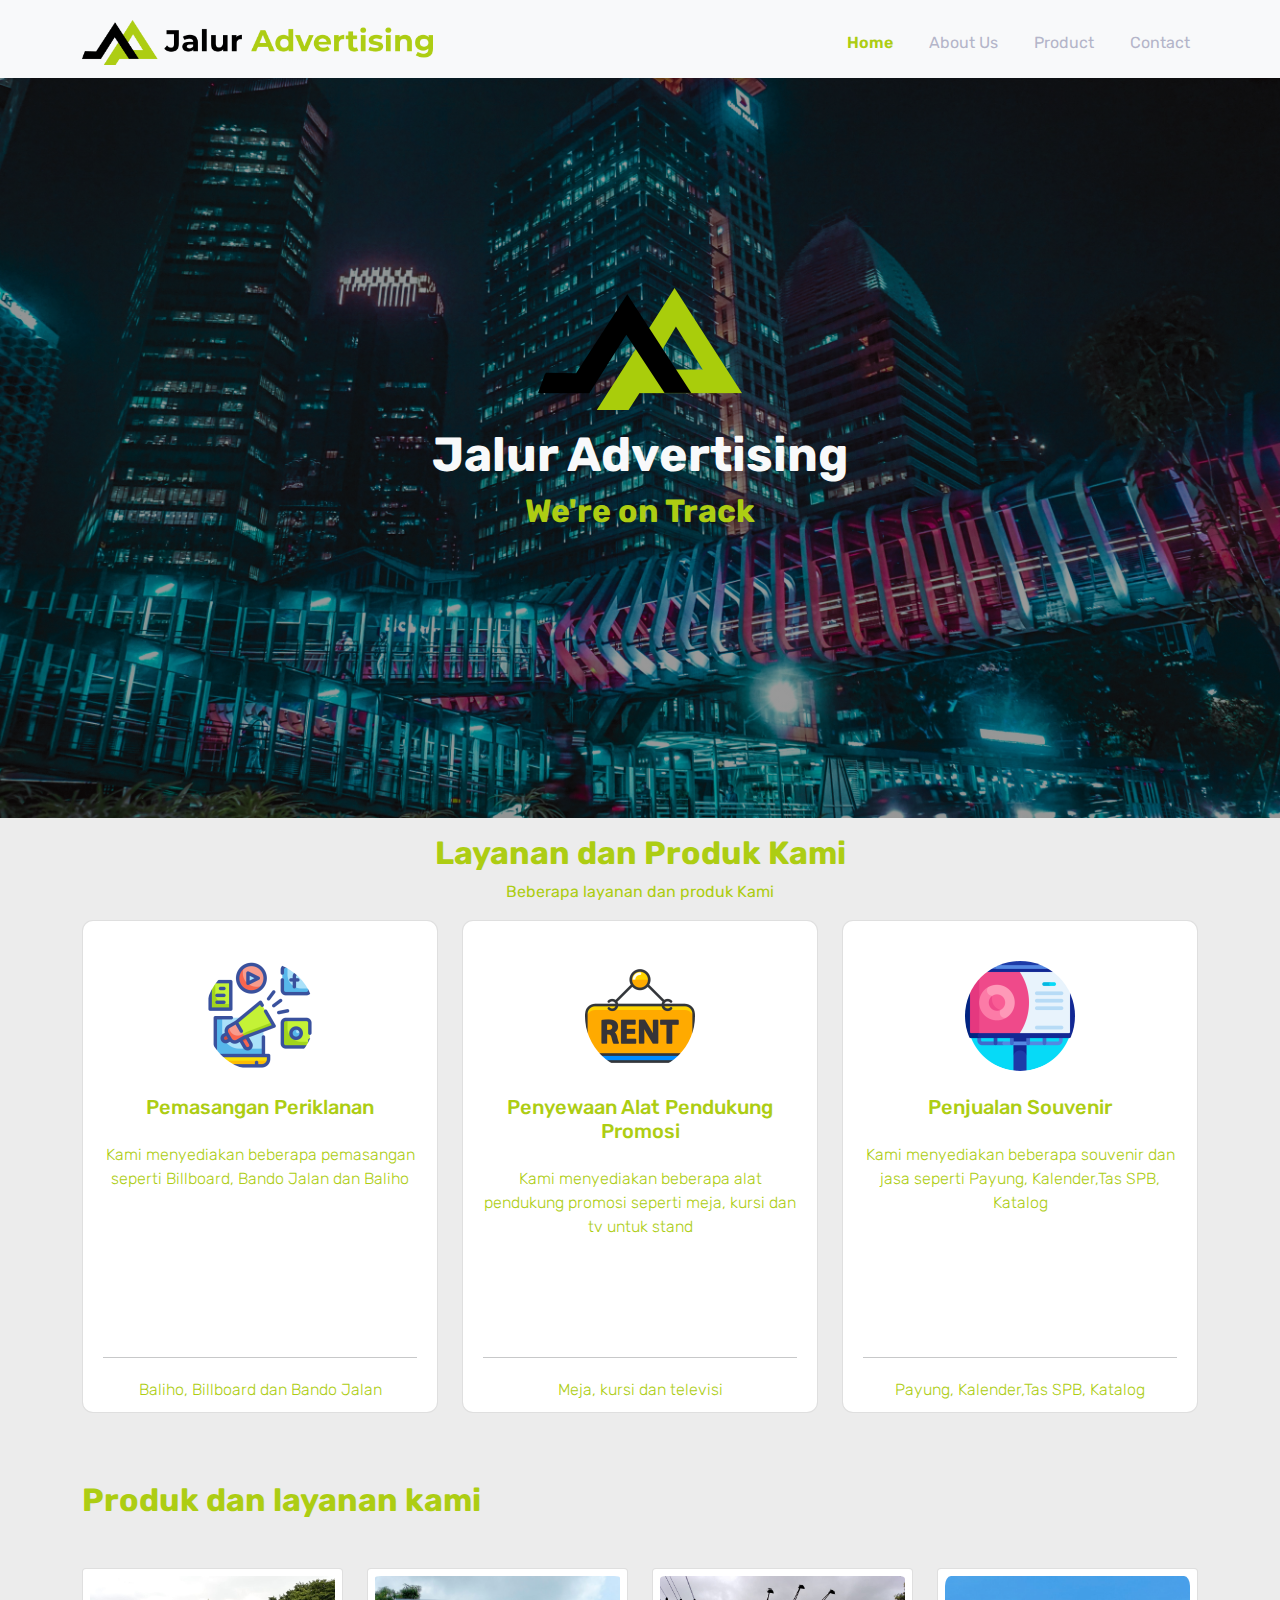
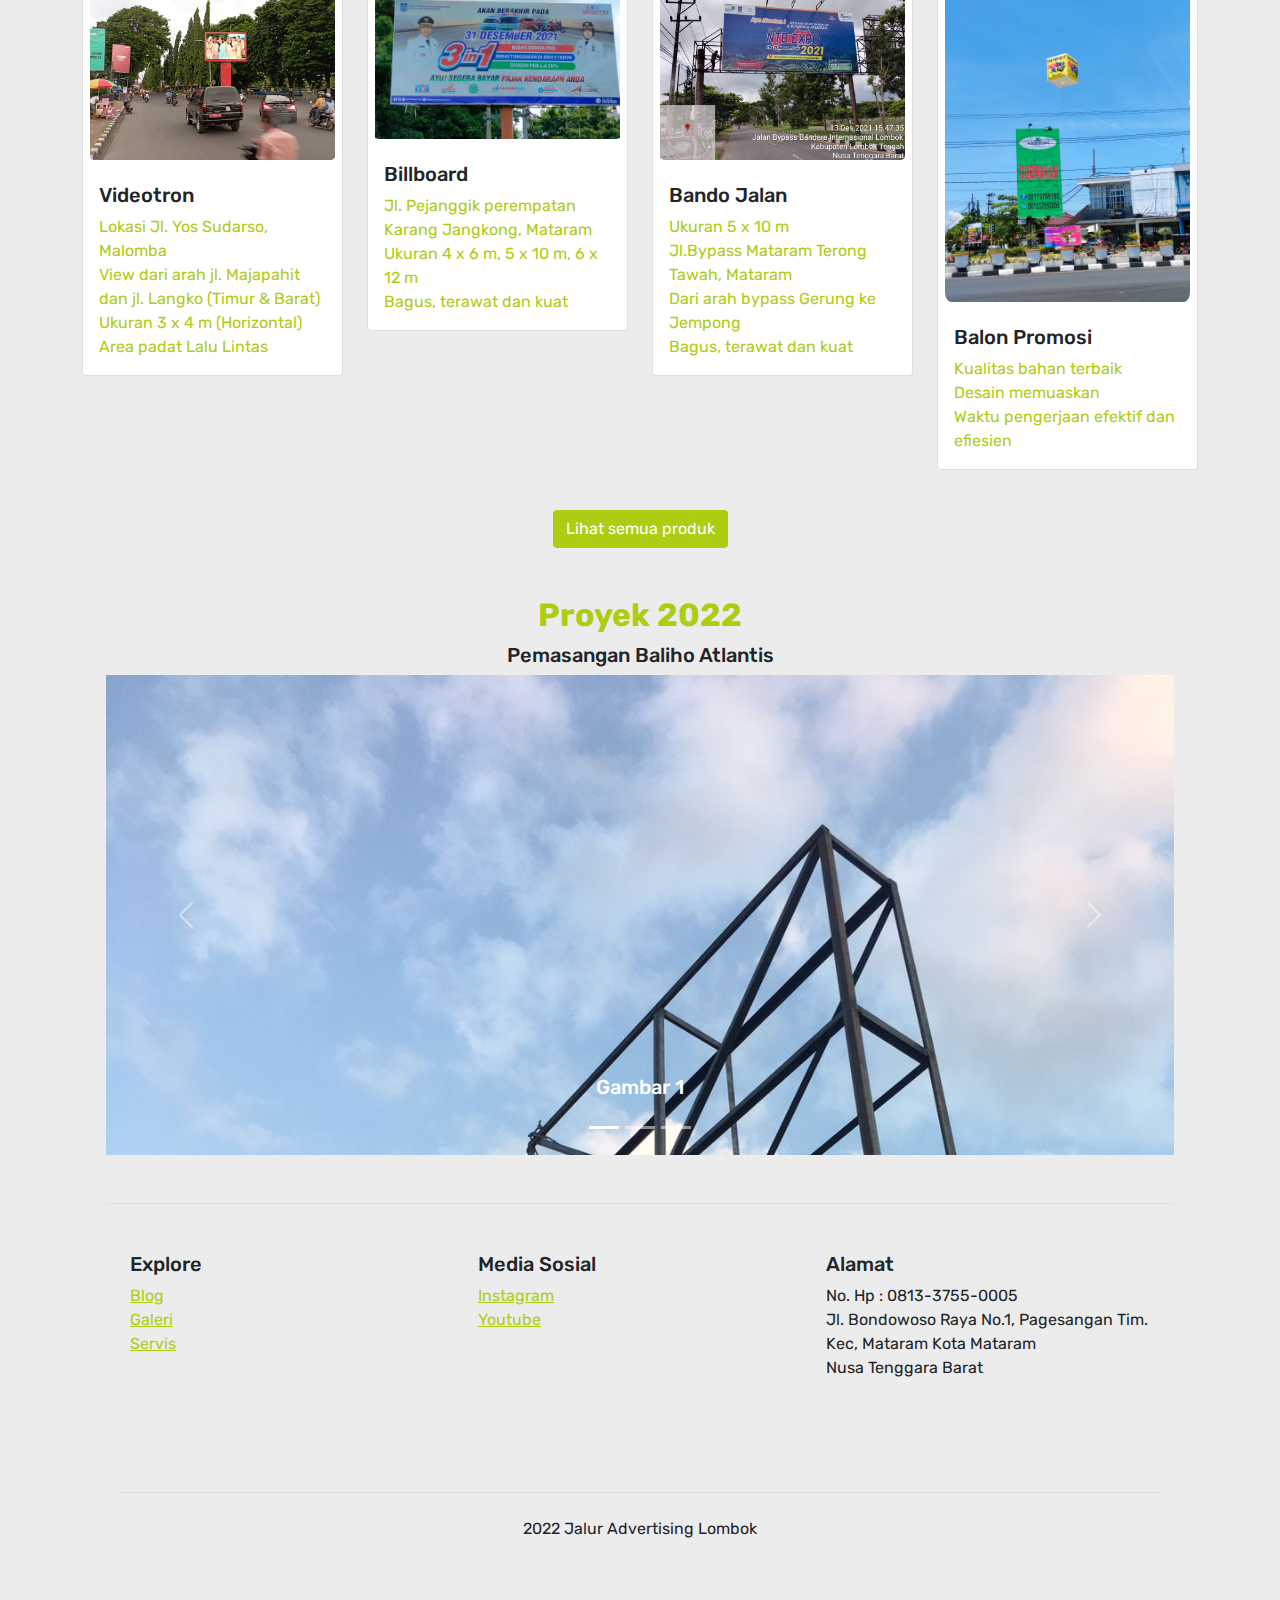
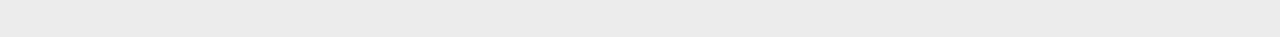
<file: index.html>
<!DOCTYPE html>
<html lang="en">
  <head>
    <meta charset="UTF-8" />
    <meta http-equiv="X-UA-Compatible" content="IE=edge" />
    <meta name="viewport" content="width=device-width, initial-scale=1.0" />
    <title>Jalur Advertising</title>
    <link rel="stylesheet" href="/bootstrap/css/bootstrap.min.css" />
    <link rel="preconnect" href="https://fonts.googleapis.com" />
    <link rel="preconnect" href="https://fonts.gstatic.com" crossorigin />
    <link href="https://fonts.googleapis.com/css2?family=Rubik:wght@300;400;500;600;700&display=swap" rel="stylesheet" />
    <link rel="stylesheet" href="main.css" />
  </head>
  <body>
    <!-- Navbar -->
    <nav class="navbar navbar-expand-lg navbar-light bg-light navbar-ja">
      <div class="container">
        <a class="navbar-brand" href="#">
          <img src="/images/logo-2.png" height="45" alt="" />
        </a>
        <button class="navbar-toggler" type="button" data-bs-toggle="collapse" data-bs-target="#navbarSupportedContent" aria-controls="navbarSupportedContent" aria-expanded="false" aria-label="Toggle navigation">
          <span class="navbar-toggler-icon"></span>
        </button>
        <div class="collapse navbar-collapse" id="navbarSupportedContent">
          <ul class="navbar-nav ms-auto mb-2 mb-lg-0">
            <li class="nav-item">
              <a class="nav-link active" aria-current="page" href="/index.html">Home</a>
            </li>
            <li class="nav-item">
              <a class="nav-link " href="/AboutUs.html">About Us</a>
            </li>
            <li class="nav-item">
              <a class="nav-link" href="/Product.html">Product</a>
            </li>
            <li class="nav-item">
              <a class="nav-link" href="/Contact.html">Contact</a>
            </li>
          </ul>
        </div>
      </div>
    </nav>
    <!-- Akhir Navbar -->

    <!-- Awal Banner -->
    <div class="container-fluid banner d-flex align-items-center banner">
      <div class="container">
        <img src="/images/logoo.png" class="center mb-3" />
        <h1 class="text-light text-center display-5">Jalur Advertising</h1>
        <h2 class="text-light text-center display-7">We're on Track</h2>
      </div>
    </div>
    <!-- Akhir Banner -->

    <!-- Text Produk & Layanan Kami -->
    <section class="section-produk layanan-kami">
      <div class="container">
        <div class="row">
          <div class="col text-center mt-3">
            <h2>Layanan dan Produk Kami</h2>
            <p>Beberapa layanan dan produk Kami</p>
          </div>
        </div>
      </div>
    </section>
    <!-- Akhir Produk & Layanan Kami -->

    <!-- Content Layanan dan Produk -->
    <div class="section section-produk-content">
      <div class="container">
        <div class="section-popular-produk row justify-content-center">
          <div class="col-sm-6 col-md-6 col-lg-4">
            <div class="card card-produk text-center">
              <div class="produk-content">
                <img src="/images/media.png" alt="" class="mb-4 rounded-circle" />
                <h3 class="mb-4">Pemasangan Periklanan</h3>
                <p class="produk">Kami menyediakan beberapa pemasangan seperti Billboard, Bando Jalan dan Baliho</p>
              </div>
              <hr />
              <div class="produk mt-1">Baliho, Billboard dan Bando Jalan</div>
            </div>
          </div>
          <div class="col-sm-6 col-md-6 col-lg-4">
            <div class="card card-produk text-center">
              <div class="produk-content">
                <img src="/images/rent.png" alt="" class="mb-4 rounded-circle" />
                <h3 class="mb-4">Penyewaan Alat Pendukung Promosi</h3>
                <p class="produk">Kami menyediakan beberapa alat pendukung promosi seperti meja, kursi dan tv untuk stand</p>
              </div>
              <hr />
              <div class="produk mt-1">Meja, kursi dan televisi</div>
            </div>
          </div>
          <div class="col-sm-6 col-md-6 col-lg-4">
            <div class="card card-produk text-center">
              <div class="produk-content">
                <img src="/images/baliho.png" alt="" class="mb-4 rounded-circle" />
                <h3 class="mb-4">Penjualan Souvenir</h3>
                <p class="produk">Kami menyediakan beberapa souvenir dan jasa seperti Payung, Kalender,Tas SPB, Katalog </p>
              </div>
              <hr />
              <div class="produk mt-1">Payung, Kalender,Tas SPB, Katalog</div>
            </div>
          </div>
        </div>
      </div>
    </div>
    <!-- Akhir Layanan dan Produk -->
    </div>
  </div>
  </section>
    <!-- Produk -->
    <div class="container-fluid py-5 layanan-kami">
      <div class="container">
        <h2>Produk dan layanan kami</h2>
        <div class="row mt-5 justify-content-center">
          <div class="col-sm-6 col-lg-3 hovered-card mb-3">
            <div class="card">
              <img src="/images/videotron.jpeg" class="card-img-top " alt="..." />
              <div class="card-body">
                <h5 class="card-title">Videotron</h5>
                <p class="card-text">
                  Lokasi Jl. Yos Sudarso, Malomba <br />View dari arah jl. Majapahit dan jl. Langko (Timur & Barat) <br />
                  Ukuran 3 x 4 m (Horizontal) <br />
                  Area padat Lalu Lintas
                </p>
              </div>
            </div>
          </div>
          <div class="col-sm-6 col-lg-3 hovered-card mb-3">
            <div class="card">
              <img src="/images/billboard2.png" class="card-img-top" alt="..." />
              <div class="card-body">
                <h5 class="card-title">Billboard</h5>
                <p class="card-text">
                  Jl. Pejanggik perempatan Karang Jangkong, Mataram<br />
                  Ukuran 4 x 6 m, 5 x 10 m, 6 x 12 m<br />Bagus, terawat dan kuat
                </p>
              </div>
            </div>
          </div>
          <div class="col-sm-6 col-lg-3 hovered-card mb-3">
            <div class="card">
              <img src="/images/DP-1.jpeg" class="card-img-top" alt="..." />
              <div class="card-body">
                <h5 class="card-title">Bando Jalan</h5>
                <p class="card-text">
                  Ukuran 5 x 10 m<br />
                  Jl.Bypass Mataram Terong Tawah, Mataram <br />Dari arah bypass Gerung ke Jempong <br />Bagus, terawat dan kuat
                </p>
              </div>
            </div>
          </div>
          <div class="col-sm-6 col-lg-3 hovered-card mb-3">
            <div class="card">
              <img src="/images/balon-udara.jpeg" class="card-img-top" alt="..." />
              <div class="card-body">
                <h5 class="card-title">Balon Promosi</h5>
                <p class="card-text">
                  Kualitas bahan terbaik<br />
                  Desain memuaskan<br />Waktu pengerjaan efektif dan efiesien<br />
                </p>
              </div>
            </div>
          </div>
          <div class="mt-4 d-flex justify-content-center">
            <a href="/Product.html" class="btn btn-kirim w-30">Lihat semua produk</a></button>
          </div>

          <div class="container-fluid py-5  layanan-kami">
            <div class="container">
              <h2 class="text-center">Proyek 2022</h2>
              <h5 class="text-center">Pemasangan Baliho Atlantis</h5>
              
              <div id="carouselExampleCaptions" class="carousel slide" data-bs-ride="carousel">
                <div class="carousel-indicators">
                  <button type="button" data-bs-target="#carouselExampleCaptions" data-bs-slide-to="0" class="active" aria-current="true" aria-label="Slide 1"></button>
                  <button type="button" data-bs-target="#carouselExampleCaptions" data-bs-slide-to="1" aria-label="Slide 2"></button>
                  <button type="button" data-bs-target="#carouselExampleCaptions" data-bs-slide-to="2" aria-label="Slide 3"></button>
                </div>
                <div class="carousel-inner">
                  <div class="carousel-item active">
                    <img src="/images/foto-foto/Nomor-4.jpeg" class="d-block w-100" alt="...">
                    <div class="carousel-caption d-none d-md-block">
                      <h5>Gambar 1</h5>
                      <p></p>
                    </div>
                  </div>
                  <div class="carousel-item">
                    <img src="/images/foto-foto/Nomor-1.jpeg" class="d-block w-100" alt="...">
                    <div class="carousel-caption d-none d-md-block">
                      <h5>Gambar 2</h5>
                      <p></p>
                    </div>
                  </div>
                  <div class="carousel-item">
                    <img src="/images/foto-foto/Nomor-2.jpeg" class="d-block w-100" alt="...">
                    <div class="carousel-caption d-none d-md-block">
                      <h5>Gambar 3</h5>
                      <p></p>
                    </div>
                  </div>
                </div>
                <button class="carousel-control-prev" type="button" data-bs-target="#carouselExampleCaptions" data-bs-slide="prev">
                  <span class="carousel-control-prev-icon" aria-hidden="true"></span>
                  <span class="visually-hidden">Previous</span>
                </button>
                <button class="carousel-control-next" type="button" data-bs-target="#carouselExampleCaptions" data-bs-slide="next">
                  <span class="carousel-control-next-icon" aria-hidden="true"></span>
                  <span class="visually-hidden">Next</span>
                </button>
              </div>
    <!-- Footer -->
    <footer class="section-footer mt-5 mb-4 border-top">
      <div class="container pt-5 pb-5">
        <div class="row justify-content-center">
          <div class="col-12">
            <div class="row">
              <div class="col-12 col-lg-4">
                <h5>Explore</h5>
                <ul class="list-unstyled">
                  <li><a href="">Blog</a></li>
                  <li><a href="galeri.html">Galeri</a></li>
                  <li><a href=""> </a></li>
                  <li><a href="">Servis</a></li>
                </ul>
              </div>
              <div class="col-12 col-lg-4">
                <h5>Media Sosial</h5>
                <ul class="list-unstyled">
                  <li><a href="https://www.instagram.com/jalur.advertising/">Instagram</a></li>
                  <li><a href="https://www.youtube.com/channel/UCX7YffZNk5hvTEz-shY_5aw">Youtube</a></li>
                  
                </ul>
              </div>
              <div class="col-12 col-lg-4">
                <h5>Alamat</h5>
                <ul class="list-unstyled">
                  <li><a href=""></a></li>
                  <li><a href=""></a>No. Hp : 0813-3755-0005</li>
                  <li><a href=""></a>Jl. Bondowoso Raya No.1, Pagesangan Tim. </li>
                  <li><a href=""> </a>Kec, Mataram Kota Mataram</li>
                  <li><a href=""></a>Nusa Tenggara Barat</li>
                </ul>
            </div>
          </div>
        </div>
      </div>
    </footer>
    <!-- Akhir Footer -->

    <div class="container-fluid pt-4">
    <div class="row border-top justify-content-center align-items-center pt-4">
      <div class="col-auto text-gray-500 font-weight-light">
        <span>2022 Jalur Advertising Lombok</span> 
      </div>
    </div>
  </div>
</div>
</body>

  <script src="/bootstrap/js/bootstrap.min.js"></script>
  <script src="/retina/retina.min.js"></script>

  <script>

  </script>
</html>
</file>
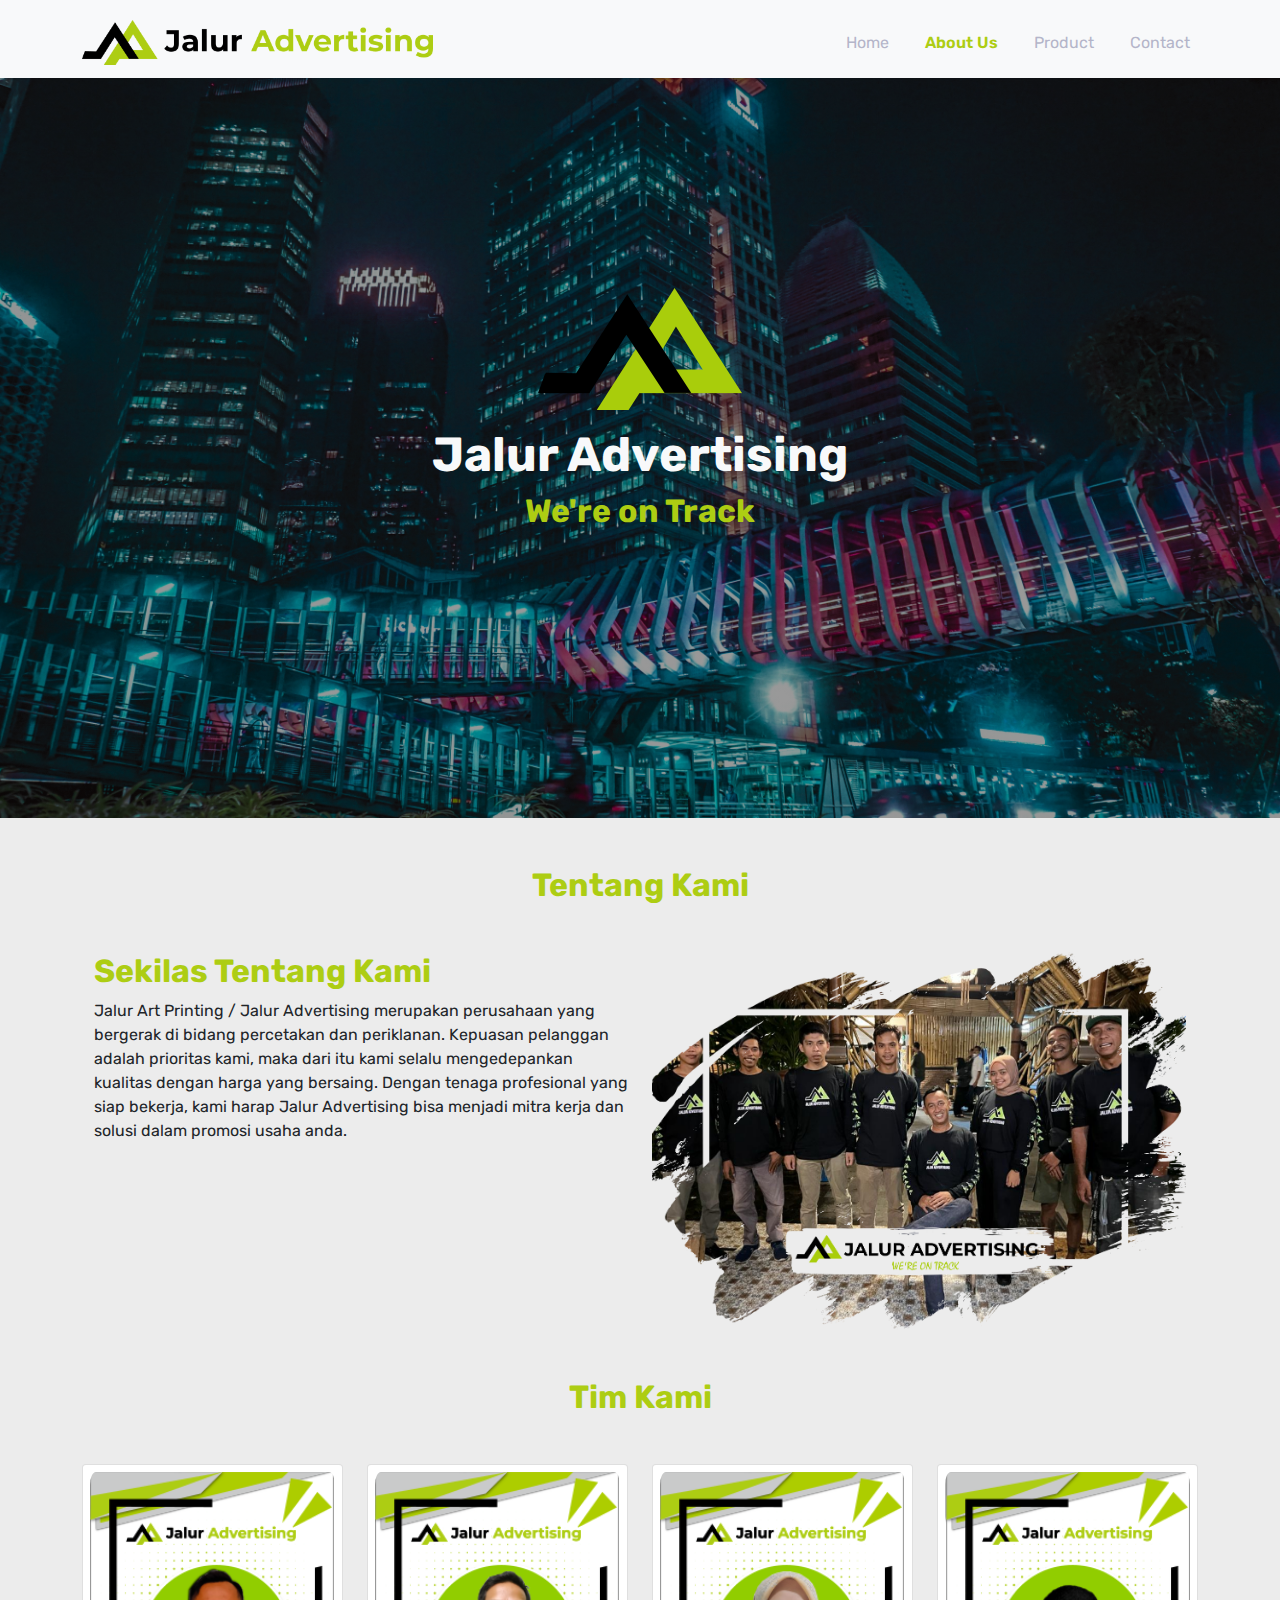
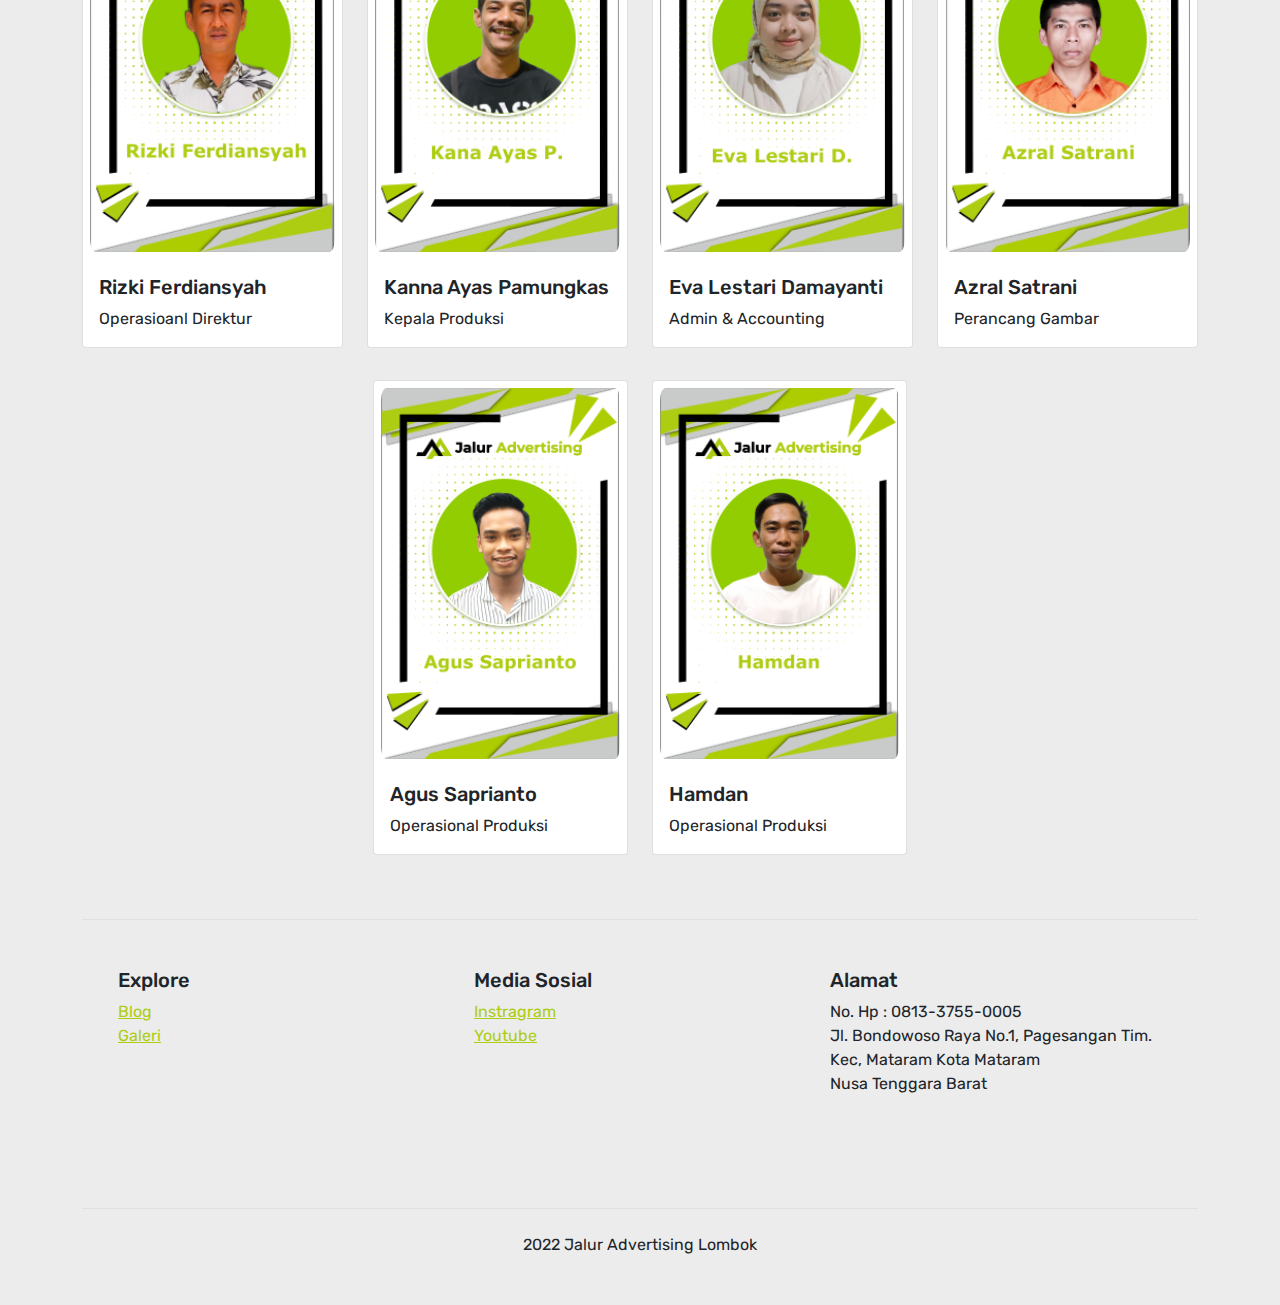
<file: AboutUs.html>
<!DOCTYPE html>
<html lang="en">
  <head>
    <meta charset="UTF-8" />
    <meta http-equiv="X-UA-Compatible" content="IE=edge" />
    <meta name="viewport" content="width=device-width, initial-scale=1.0" />
    <title>Jalur Advertising</title>
    <link rel="stylesheet" href="/bootstrap/css/bootstrap.min.css" />
    <link rel="preconnect" href="https://fonts.googleapis.com" />
    <link rel="preconnect" href="https://fonts.gstatic.com" crossorigin />
    <link href="https://fonts.googleapis.com/css2?family=Rubik:wght@300;400;500;600;700&display=swap" rel="stylesheet" />
    <link rel="stylesheet" href="main.css" />
  </head>
  <body>
    <!-- Navbar -->
    <nav class="navbar navbar-expand-lg navbar-light bg-light navbar-ja">
      <div class="container">
        <a class="navbar-brand" href="#">
          <img src="/images/logo-2.png" height="45" alt="" />
        </a>
        <button class="navbar-toggler" type="button" data-bs-toggle="collapse" data-bs-target="#navbarSupportedContent" aria-controls="navbarSupportedContent" aria-expanded="false" aria-label="Toggle navigation">
          <span class="navbar-toggler-icon"></span>
        </button>
        <div class="collapse navbar-collapse" id="navbarSupportedContent">
          <ul class="navbar-nav ms-auto mb-2 mb-lg-0">
            <li class="nav-item">
              <a class="nav-link" aria-current="page" href="index.html">Home</a>
            </li>
            <li class="nav-item">
              <a class="nav-link active" href="/AboutUs.html">About Us</a>
            </li>
            <li class="nav-item">
              <a class="nav-link" href="/Product.html">Product</a>
            </li>
            <li class="nav-item">
              <a class="nav-link" href="/Contact.html">Contact</a>
            </li>
          </ul>
        </div>
      </div>
    </nav>
    <!-- Akhir Navbar -->

    <!-- Awal Banner -->
    <div class="container-fluid banner d-flex align-items-center banner">
      <div class="container">
        <img src="/images/logoo.png" class="center mb-3" />
        <h1 class="text-light text-center display-5">Jalur Advertising</h1>
        <h2 class="text-light text-center display-7">We're on Track</h2>
      </div>
    </div>
    <!-- Akhir Banner -->

    <!-- Text Produk & Layanan Kami -->
    <section id="Hero mt-5">
      <div class="container justify-content-center mt-5">
        <h2 class="text-center">Tentang Kami</h2>
        <div class="row mt-5 justify-content-center">
    <div class="row">
      <div class="col-lg-6 col-sm-12 ">
        <h2>Sekilas Tentang  Kami</h2>
        <p>Jalur Art Printing / Jalur Advertising merupakan perusahaan yang bergerak di bidang percetakan dan periklanan. 
          Kepuasan pelanggan adalah prioritas kami, maka dari itu kami selalu mengedepankan kualitas dengan 
          harga yang bersaing. Dengan tenaga profesional yang siap bekerja, kami harap Jalur Advertising bisa
          menjadi mitra kerja dan solusi dalam promosi usaha anda.</p>
      </div>
      <div class="col-lg-6 col-sm-12 justify-content-center">
        <img src="/images/website.png" width="100%" alt="">
      </div>
    </div>
  </div>
  </section>
  <div class="container-fluid py-5">
      <div class="container">
        <h2 class="text-center">Tim Kami</h2>
        <div class="row mt-5 justify-content-center">
          <div class="col-sm-6 col-lg-3 hovered-card mb-3">
            <div class="card">
              <img src="/images/ID-Pak Riski.png" class="card-img-top" alt="..." />
              <div class="card-body">
                <h5 class="card-title">Rizki Ferdiansyah</h5>
                <p class="card-text">
                  Operasioanl Direktur
                </p>
              </div>
            </div>
          </div>
          <div class="col-sm-6 col-lg-3 hovered-card mb-3">
            <div class="card">
              <img src="/images/ID-Kana.png" class="card-img-top" alt="..." />
              <div class="card-body">
                <h5 class="card-title">Kanna Ayas Pamungkas</h5>
                <p class="card-text">
                  Kepala Produksi
                </p>
              </div>
            </div>
          </div>
          <div class="col-sm-6 col-lg-3 hovered-card mb-3">
            <div class="card">
              <img src="/images/ID-Eva.png" class="card-img-top" alt="..." />
              <div class="card-body">
                <h5 class="card-title">Eva Lestari Damayanti</h5>
                <p class="card-text">
                  Admin & Accounting
                </p>
              </div>
            </div>
          </div>
          <div class="col-sm-6 col-lg-3 hovered-card mb-3">
            <div class="card">
              <img src="/images/ID-Azral.png" class="card-img-top" alt="..." />
              <div class="card-body">
                <h5 class="card-title">Azral Satrani</h5>
                <p class="card-text">
                  Perancang Gambar
                </p>
              </div>
            </div>
          </div>
          <div class="row mt-3 justify-content-center">
          <div class="col-sm-6 col-lg-3 hovered-card mb-3">
            <div class="card">
              <img src="/images/ID-Anto.png" class="card-img-top" alt="..." />
              <div class="card-body">
                <h5 class="card-title">Agus Saprianto</h5>
                <p class="card-text">
                   Operasional Produksi
                </p>
              </div>
            </div>
          </div>
         
          
          <div class="col-sm-6 col-lg-3 hovered-card mb-3">
            <div class="card">
              <img src="/images/ID-Hamdan.png" class="card-img-top" alt="..." />
              <div class="card-body">
                <h5 class="card-title">Hamdan</h5>
                <p class="card-text">
                 Operasional Produksi
                </p>
              </div>
            </div>
          </div>
         
    <!-- Footer -->
    <footer class="section-footer mt-5 mb-4 border-top">
      <div class="container pt-5 pb-5">
        <div class="row justify-content-center">
          <div class="col-12">
            <div class="row">
              <div class="col-12 col-lg-4">
                <h5>Explore</h5>
                <ul class="list-unstyled">
                  <li><a href="">Blog</a></li>
                  <li><a href="galeri.html">Galeri</a></li>
                  
                </ul>
              </div>
              <div class="col-12 col-lg-4">
                <h5>Media Sosial</h5>
                <ul class="list-unstyled">
                  <li><a href="https://www.instagram.com/jalur.advertising/">Instragram</a></li>
                  <li><a href="https://www.youtube.com/channel/UCX7YffZNk5hvTEz-shY_5aw">Youtube</a></li>
                 
                </ul>
              </div>
              <div class="col-12 col-lg-4">
                <h5>Alamat</h5>
                <ul class="list-unstyled">
                  <li><a href=""></a></li>
                  <li><a href=""></a>No. Hp : 0813-3755-0005</li>
                  <li><a href=""></a>Jl. Bondowoso Raya No.1, Pagesangan Tim. </li>
                  <li><a href=""> </a>Kec, Mataram Kota Mataram</li>
                  <li><a href=""></a>Nusa Tenggara Barat</li>
                </ul>
            </div>
          </div>
        </div>
      </div>
    </footer>
    <!-- Akhir Footer -->

    <div class="container-fluid pt-4">
    <div class="row border-top justify-content-center align-items-center pt-4">
      <div class="col-auto text-gray-500 font-weight-light">
        <span>2022 Jalur Advertising Lombok</span> 
      </div>
    </div>
  </div>
</div>
</body>

  <script src="/bootstrap/js/bootstrap.min.js"></script>
  <script src="/retina/retina.min.js"></script>
</html>
</file>
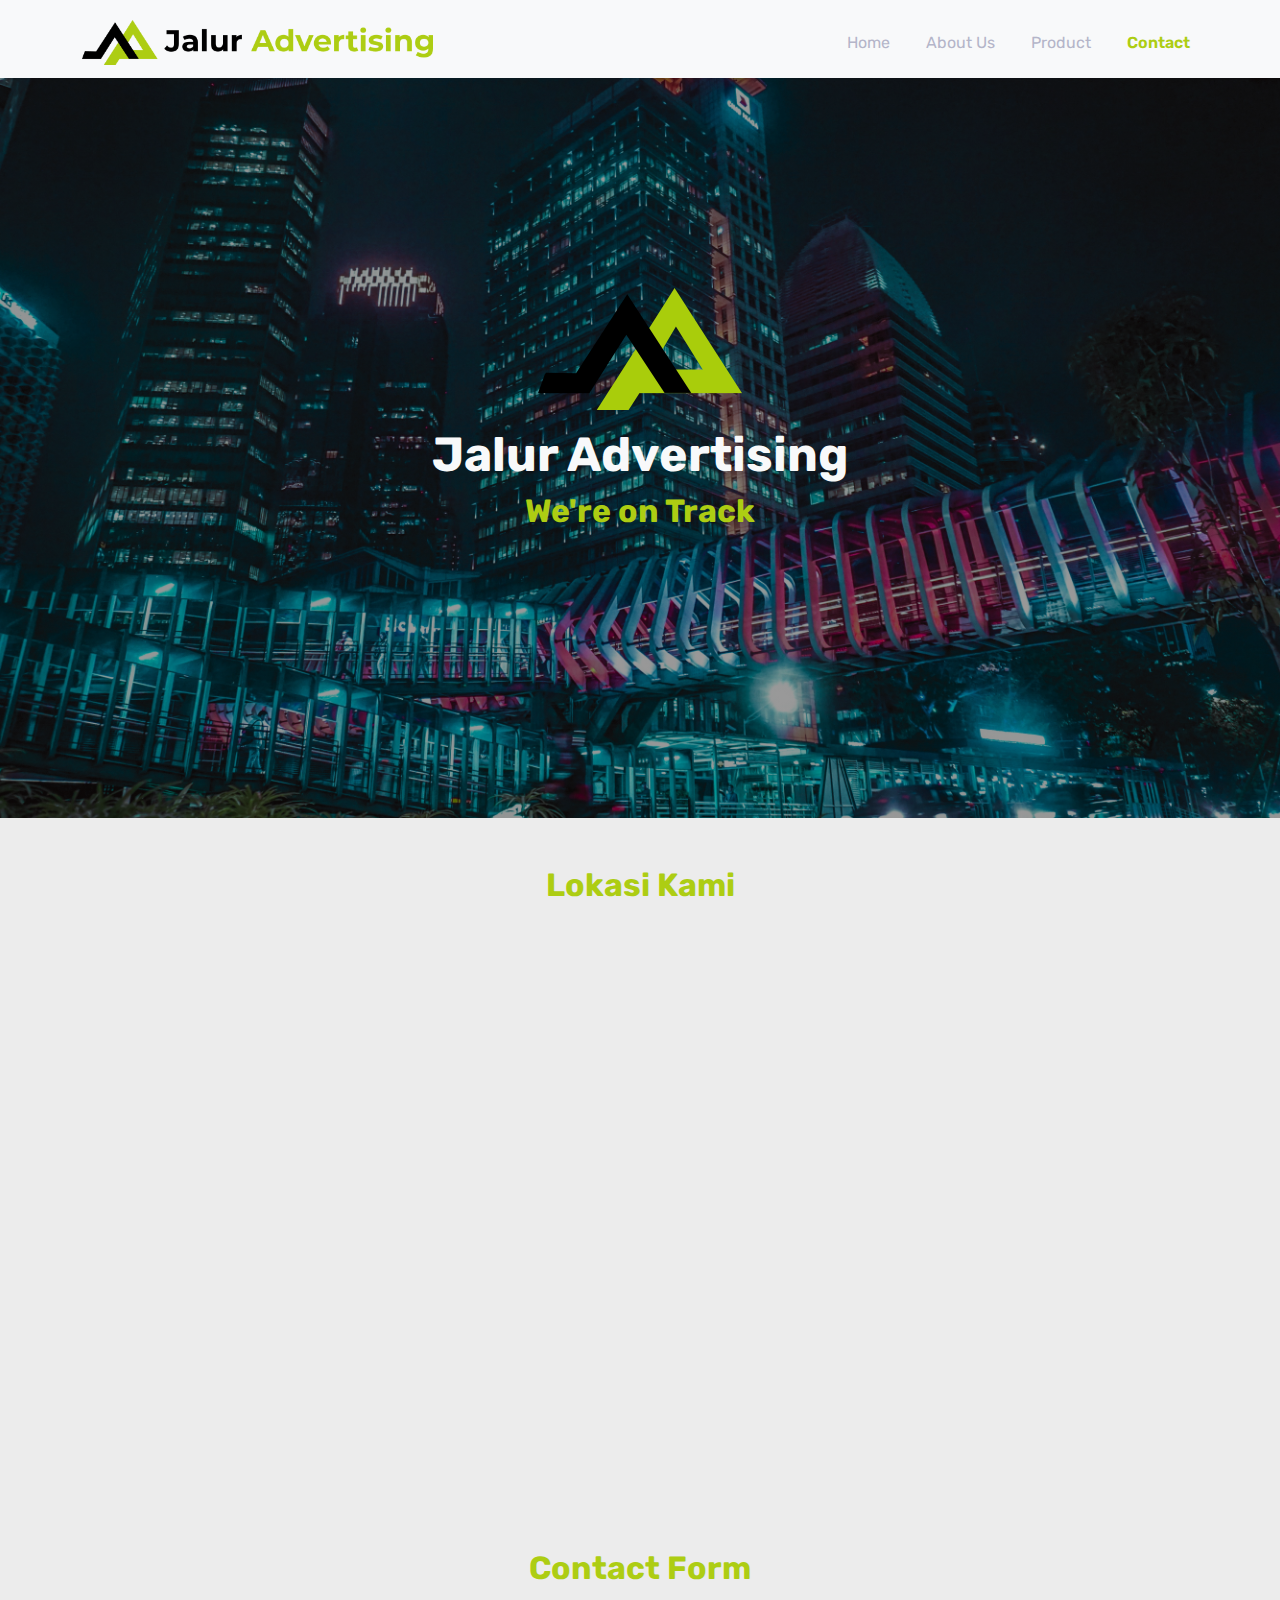
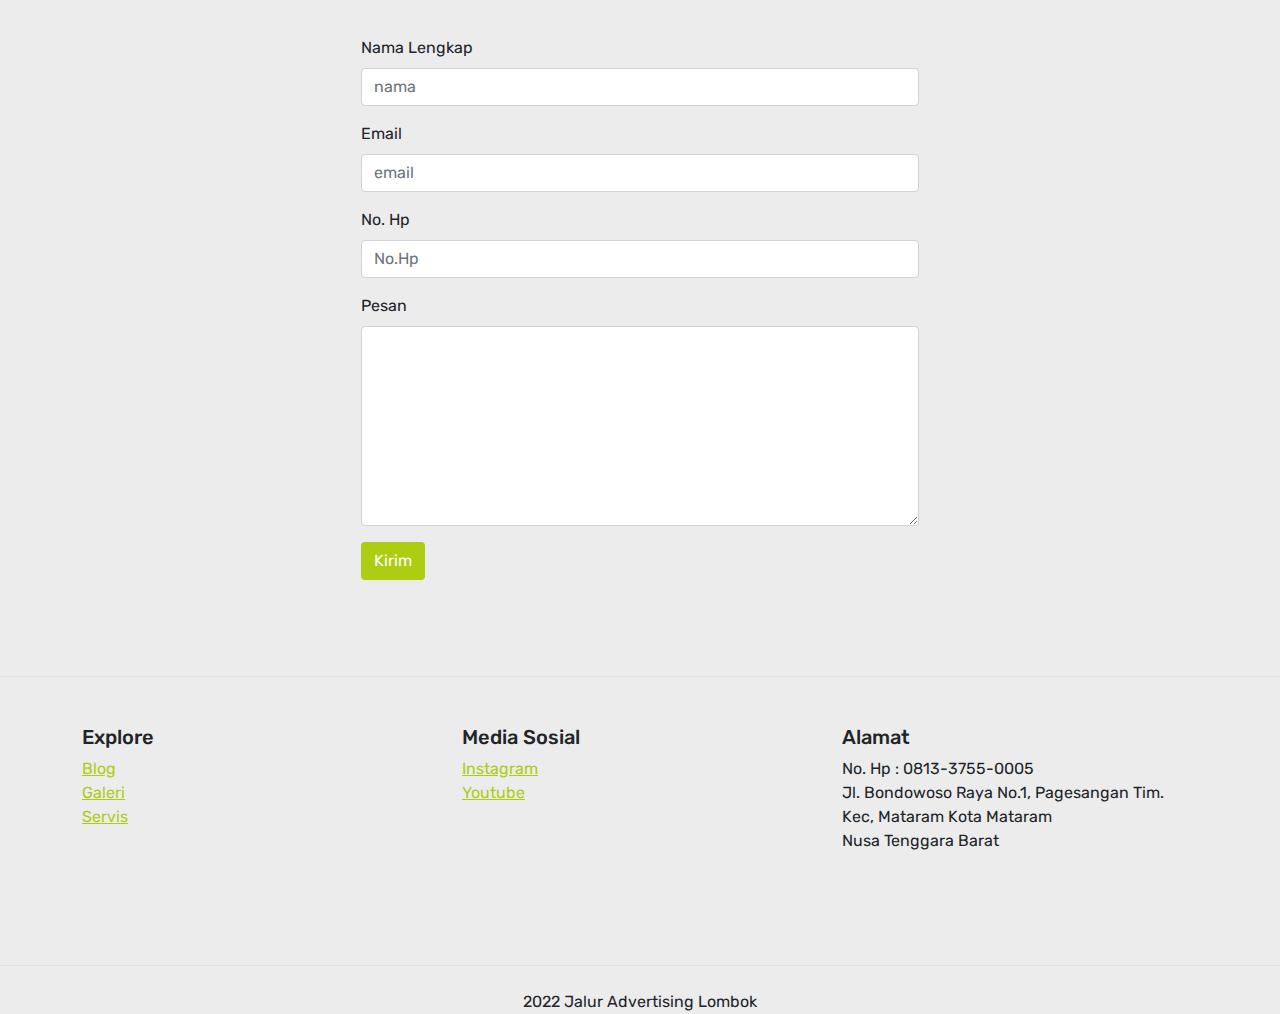
<file: Contact.html>
<!DOCTYPE html>
<html lang="en">
  <head>
    <meta charset="UTF-8" />
    <meta http-equiv="X-UA-Compatible" content="IE=edge" />
    <meta name="viewport" content="width=device-width, initial-scale=1.0" />
    <title>Jalur Advertising</title>
    <link rel="stylesheet" href="/bootstrap/css/bootstrap.min.css" />
    <link rel="preconnect" href="https://fonts.googleapis.com" />
    <link rel="preconnect" href="https://fonts.gstatic.com" crossorigin />
    <link href="https://fonts.googleapis.com/css2?family=Rubik:wght@300;400;500;600;700&display=swap" rel="stylesheet" />
    <link rel="stylesheet" href="main.css" />
  </head>
  <body>
    <!-- Navbar -->
    <nav class="navbar navbar-expand-lg navbar-light bg-light navbar-ja">
      <div class="container">
        <a class="navbar-brand" href="#">
          <img src="/images/logo-2.png" height="45" alt="" />
        </a>
        <button class="navbar-toggler" type="button" data-bs-toggle="collapse" data-bs-target="#navbarSupportedContent" aria-controls="navbarSupportedContent" aria-expanded="false" aria-label="Toggle navigation">
          <span class="navbar-toggler-icon"></span>
        </button>
        <div class="collapse navbar-collapse" id="navbarSupportedContent">
          <ul class="navbar-nav ms-auto mb-2 mb-lg-0">
            <li class="nav-item">
              <a class="nav-link" aria-current="page" href="index.html">Home</a>
            </li>
            <li class="nav-item">
              <a class="nav-link " href="/AboutUs.html">About Us</a>
            </li>
            <li class="nav-item">
              <a class="nav-link" href="/Product.html">Product</a>
            </li>
            <li class="nav-item">
              <a class="nav-link active" href="Contact.html">Contact</a>
            </li>
          </ul>
        </div>
      </div>
    </nav>
    <!-- Akhir Navbar -->
<!-- Banner -->

 
    <!-- Awal Banner -->
    <div class="container-fluid banner d-flex align-items-center banner">
      <div class="container">
        <img src="/images/logoo.png" class="center mb-3" />
        <h1 class="text-light text-center display-5">Jalur Advertising</h1>
        <h2 class="text-light text-center display-7">We're on Track</h2>
      </div>
    </div>
    <!-- Akhir Banner -->
<div class="container-fluid py-3">
   <div class="container mt-3">
      <h2 class="text-center py-3">Lokasi Kami</h2>
     <div class="justify-content-center">
     <iframe src="https://www.google.com/maps/embed?pb=!1m18!1m12!1m3!1d37533.07193300005!2d116.0906355624454!3d-8.578858049372604!2m3!1f0!2f0!3f0!3m2!1i1024!2i768!4f13.1!3m3!1m2!1s0x2dcdbf82c9b71f31%3A0x977c24732e197bec!2sJalur%20Art%20Printing%20%2F%20Jalur%20Advertising!5e0!3m2!1sid!2sid!4v1650808161235!5m2!1sid!2sid" width="100%" height="550" style="border:0;" allowfullscreen="center" loading="lazy" referrerpolicy="no-referrer-when-downgrade"></iframe>
   </div>
    </div>
    </div>
    <!-- Lokasi -->

    <!-- Contac Us -->
    <div class="container-fluid py-5">
      <div class="container justify-content-center">
        <h2 class="text-center">Contact Form</h2>
        <p text center></p>
        
        <form name="azral-form-contact" class="col-md-8 offset-md-2 col-lg-6 offset-lg-3 mt-5">
          <div class="mb-3">
            <div class="alert alert-success alert-dismissible fade show d-none my-alert" role="alert">
  <strong>Terima Kasih! </strong> Pesan anda sudah kami terima.
  <button type="button" class="btn-close" data-bs-dismiss="alert" aria-label="Close"></button>
</div>
            <label for="nama" class="form-label">Nama Lengkap</label>
            <input type="text" class="form-control" id="nama" placeholder="nama" name="nama" required />
          </div>
          <div class="mb-3">
            <label for="nama" class="form-label">Email</label>
            <input type="text" class="form-control" id="email" placeholder="email" name="email" required />
          </div>
          <div class="mb-3">
            <label for="nama" class="form-label">No. Hp</label>
            <input type="text" class="form-control" id="email" placeholder="No.Hp" name="no.hp"  required />
          </div>
          <div class="mb-3">
            <label for="pesan" class="form-label">Pesan</label>
            <div class="form-floating">
              <textarea class="form-control" id="floatingTextarea2" placeholder="Leave a comment here" style="height: 200px" name="pesan" required></textarea>
              <label for="floatingTextarea2"></label>
            </div>
          </div>
          <button type="submit" class="btn btn-kirim w-40">Kirim</button>
          <button class="btn btn-loading d-none" type="button" disabled>
  <span class="spinner-border spinner-border-sm" role="status" aria-hidden="true"></span>
  Loading...
</button>
        </form>
      </div>
    </div>
   
        
    <!-- Footer -->
    <footer class="section-footer mt-5 mb-4 border-top">
      <div class="container pt-5 pb-5">
        <div class="row justify-content-center">
          <div class="col-12">
            <div class="row">
              <div class="col-12 col-lg-4">
                <h5>Explore</h5>
                <ul class="list-unstyled">
                  <li><a href="">Blog</a></li>
                  <li><a href="galeri.html">Galeri</a></li>
                  <li><a href="">Servis</a></li>
                </ul>
              </div>
              <div class="col-12 col-lg-4">
                <h5>Media Sosial</h5>
                <ul class="list-unstyled">
                  <li><a href="https://www.instagram.com/jalur.advertising">Instagram</a></li>
                  <li><a href="https://www.youtube.com/channel/UCX7YffZNk5hvTEz-shY_5aw">Youtube</a></li>
                </ul>
              </div>
              <div class="col-12 col-lg-4">
                <h5>Alamat</h5>
                <ul class="list-unstyled">
                  <li><a href=""></a></li>
                  <li><a href=""></a>No. Hp : 0813-3755-0005</li>
                  <li><a href=""></a>Jl. Bondowoso Raya No.1, Pagesangan Tim. </li>
                  <li><a href=""> </a>Kec, Mataram Kota Mataram</li>
                  <li><a href=""></a>Nusa Tenggara Barat</li>
                </ul>
            </div>
          </div>
        </div>
      </div>
    </footer>
    <!-- Akhir Footer -->

    <div class="container-fluid pt-4">
    <div class="row border-top justify-content-center align-items-center pt-4">
      <div class="col-auto text-gray-500 font-weight-light">
        <span>2022 Jalur Advertising Lombok</span> 
      </div>
    </div>
  </div>
</div>




<script>
  const scriptURL = 'https://script.google.com/macros/s/AKfycbwIvhFxi_3OH2Z9JT4Ewm-yt0QDT23RNRH0Q7X9l-CZJ3c_433-DN1bQ6y9zP-mwm9A0A/exec'
  const form = document.forms['azral-form-contact'];
  const btnKirim = document.querySelector('.btn-kirim');
  const btnLoading = document.querySelector('.btn-loading');
  const myAlert = document.querySelector('.my-alert');


  form.addEventListener('submit', e => {
    e.preventDefault();
    // Ketika tombol submit diklik
    // tampilkan tombol loading, hilangkan tombol kirim

    btnLoading.classList.toggle('d-none');
    btnKirim.classList.toggle('d-none');
    fetch(scriptURL, { method: 'POST', body: new FormData(form)})
      .then(response => {
        // tampilkan tombol kirim, hilangkann tombol loading
         btnLoading.classList.toggle('d-none');
    btnKirim.classList.toggle('d-none');
    // tampilkan my-alert
    myAlert.classList.toggle('d-none');
        // reset form
        form.reset();
        console.log('Success!', response)
      })
      .catch(error => console.error('Error!', error.message))
  })
</script>
</body>

  <script src="/bootstrap/js/bootstrap.min.js"></script>
  <script src="/retina/retina.min.js"></script>
</html>
</file>
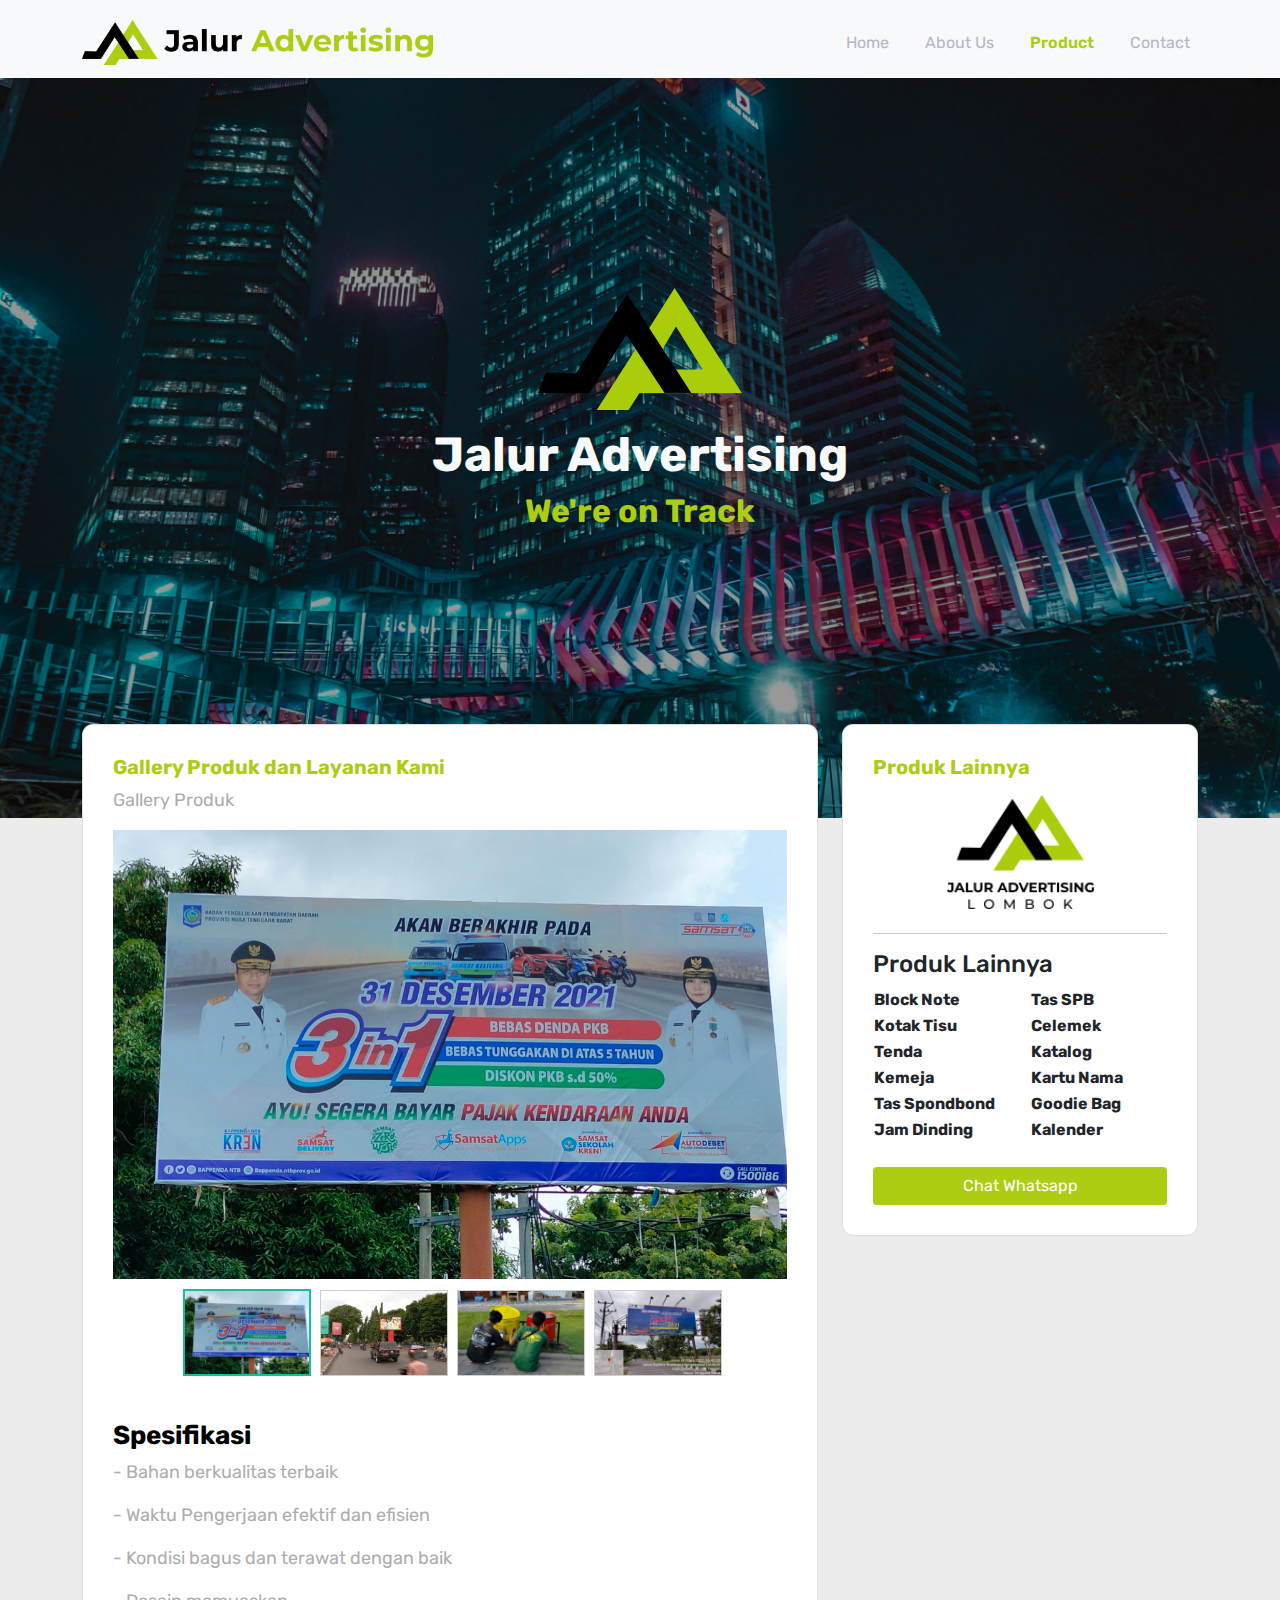
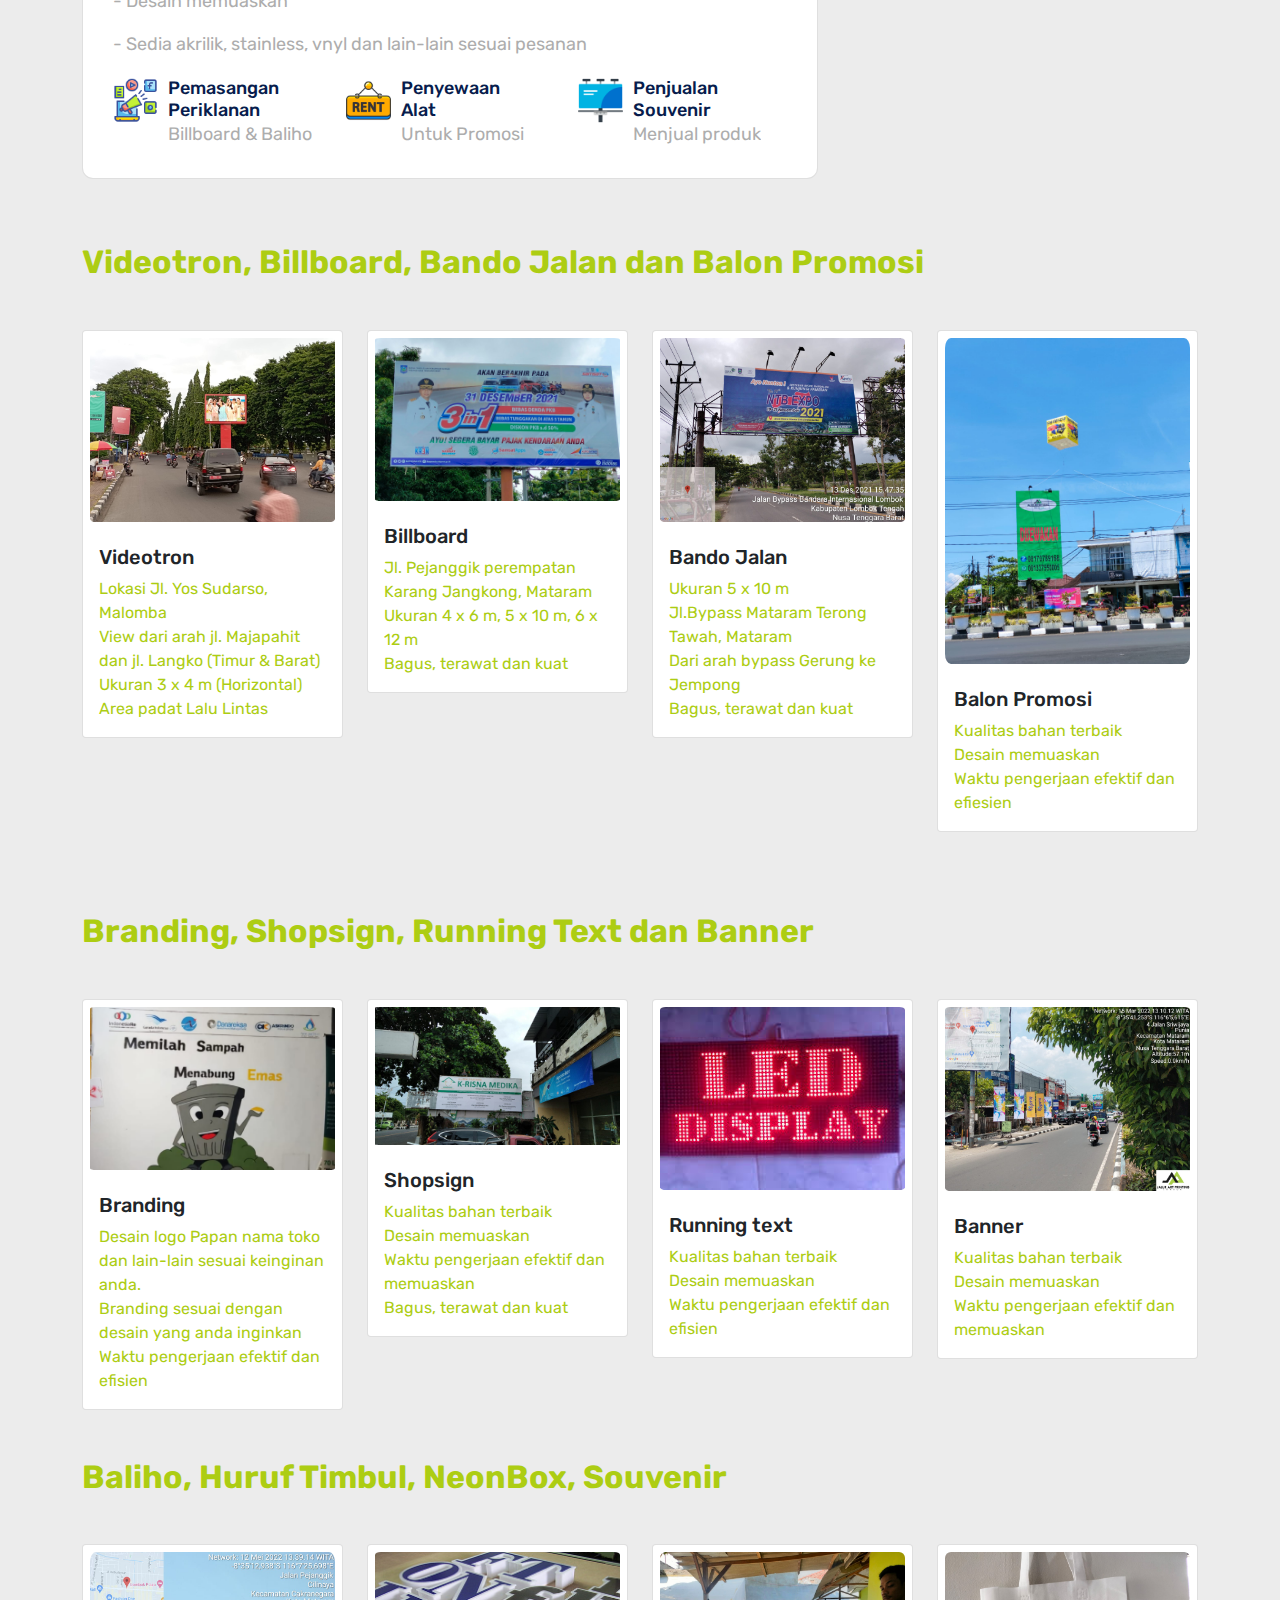
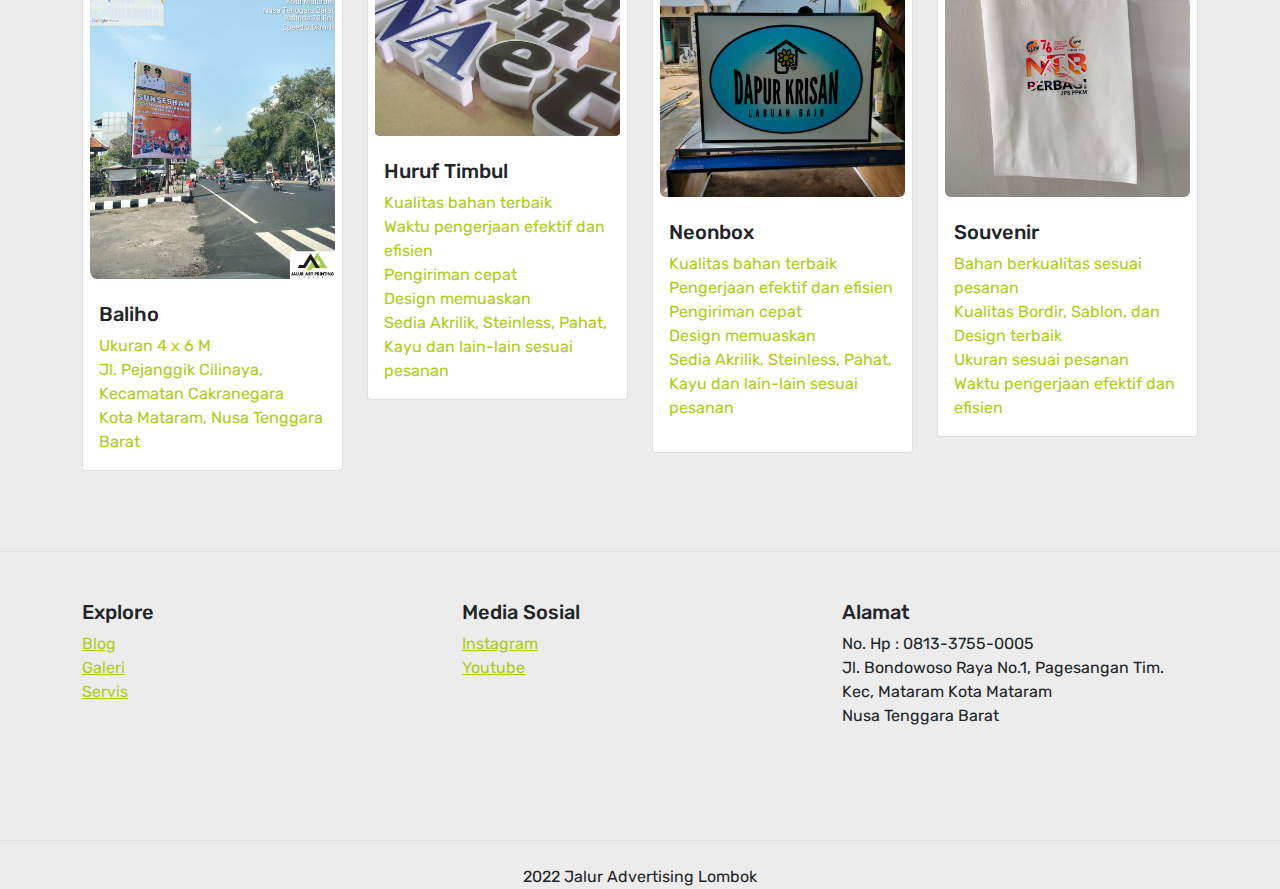
<file: Product.html>
<!DOCTYPE html>
<html lang="en">
  <head>
    <meta charset="UTF-8" />
    <meta http-equiv="X-UA-Compatible" content="IE=edge" />
    <meta name="viewport" content="width=device-width, initial-scale=1.0" />
    <title>Jalur Advertising</title>
    <link rel="stylesheet" href="/bootstrap/css/bootstrap.min.css" />
    <link rel="stylesheet" href="/x-zoom/xzoom.min.css">
    <link rel="preconnect" href="https://fonts.googleapis.com" />
    <link rel="preconnect" href="https://fonts.gstatic.com" crossorigin />
    <link href="https://fonts.googleapis.com/css2?family=Rubik:wght@300;400;500;600;700&display=swap" rel="stylesheet" />
    <link rel="stylesheet" href="main.css" />
  </head>
  <body>
    <!-- Navbar -->
    <nav class="navbar navbar-expand-lg navbar-light bg-light navbar-ja">
      <div class="container">
        <a class="navbar-brand" href="#">
          <img src="/images/logo-2.png" height="45" alt="" />
        </a>
        <button class="navbar-toggler" type="button" data-bs-toggle="collapse" data-bs-target="#navbarSupportedContent" aria-controls="navbarSupportedContent" aria-expanded="false" aria-label="Toggle navigation">
          <span class="navbar-toggler-icon"></span>
        </button>
        <div class="collapse navbar-collapse" id="navbarSupportedContent">
          <ul class="navbar-nav ms-auto mb-2 mb-lg-0">
            <li class="nav-item">
              <a class="nav-link" aria-current="page" href="/index.html">Home</a>
            </li>
            <li class="nav-item">
              <a class="nav-link " href="/AboutUs.html">About Us</a>
            </li>
            <li class="nav-item">
              <a class="nav-link active" href="/Product.html">Product</a>
            </li>
            <li class="nav-item">
              <a class="nav-link" href="/Contact.html">Contact</a>
            </li>
          </ul>
        </div>
      </div>
    </nav>
    <!-- Akhir Navbar -->

    <!-- Awal Banner -->
    <div class="container-fluid banner d-flex align-items-center banner">
      <div class="container">
        <img src="/images/logoo.png" class="center mb-3" />
        <h1 class="text-light text-center display-5">Jalur Advertising</h1>
        <h2 class="text-light text-center display-7">We're on Track</h2>
      </div>
    </div>
    <!-- Akhir Banner -->

    <!-- Text Produk & Layanan Kami -->
    <!-- <!-- <main> -->
      <section class="section-details-header"></section>
      <section class="section-details-content">
        <div class="container mt-3">
          <div class="row">
            <div class="col-lg-8 pl-lg-0 mb-3">
              <div class="card card-details">
                <h2>Gallery Produk dan Layanan Kami</h2>
                <p>
                  Gallery Produk
                </p>
                <div class="gallery">
                  <div class="xzoom-container">
                    <img
                      class="xzoom"
                      id="xzoom-default"
                      src="images/billboard2.png"
                      xoriginal="images/billboard2.png"
                    />
                    <div class="xzoom-thumbs">
                      <a href="images/billboard2.png"
                        ><img
                          class="xzoom-gallery"
                          width="128"
                          src="images/billboard2.png"
                          xpreview="images/billboard2.png"
                      /></a>
                      <a href="images/videotron.png"
                        ><img
                          class="xzoom-gallery"
                          width="128"
                          src="images/videotron.png"
                          xpreview="images/videotron.png"
                      /></a>
                      <a href="images/gallery-3.png"
                        ><img
                          class="xzoom-gallery"
                          width="128"
                          src="images/gallery-3.png"
                          xpreview="images/gallery-3.png"
                      /></a>
                      
                      <a href="/images/gallery-18.png"
                        ><img
                          class="xzoom-gallery"
                          width="128"
                          src="/images/gallery-18.png"
                          xpreview="/images/gallery-18.png"
                      /></a>
                    </div>
                  </div>
                  <br>
                  <h1>Spesifikasi</h1>
                  <p>
                    - Bahan berkualitas terbaik
                  </p>
                  <p>
                    - Waktu Pengerjaan efektif dan efisien          
                  </p>
                  <p>
                    - Kondisi bagus dan terawat dengan baik          
                  </p>
                   <p>
                    - Desain memuaskan          
                  </p>
                   <p>
                    - Sedia akrilik, stainless, vnyl dan lain-lain sesuai pesanan          
                  </p>
                  <div class="features row ">
                    <div class="col-md-4 justify-content-center">
                      <img
                        src="/images/produk-1.png"
                        alt=""
                        class="features-image"
                      />
                      <div class="description">
                        <h3>Pemasangan <br>Periklanan</h3>
                        <p>Billboard & Baliho</p>
                      </div>
                    </div>
                    <div class="col-md-4 border-left">
                      <img
                        src="/images/produk-3.png"
                        alt=""
                        class="features-image"
                      />
                      <div class="description">
                        <h3>Penyewaan <br>Alat</h3>
                        <p>Untuk Promosi</p>
                      </div>
                    </div>
                    <div class="col-md-4 border-left">
                      <img
                        src="/images/produk-2.png"
                        alt=""
                        class="features-image "
                      />
                      <div class="description">
                        <h3>Penjualan <br> Souvenir</h3>
                        <p>Menjual produk</p>
                      </div>
                    </div>
                  </div>
                </div>
              </div>
            </div>
            <div class="col-lg-4 mb-3">
              <div class="card card-details card-right">
                <h2>Produk Lainnya</h2>
                <div class="members my-2 ">
                  <img src="/images/product.png " alt="" class="w-50 center"/>
                </div>
                <hr />
                <h4>Produk Lainnya</h4>
                <table class="trip-informations">
                  <tr>
                    <th width="10%">Block Note</th>
                    <th width="10%" class="text-right">Tas SPB</th>
                  </tr>
                  <tr>
                    <th width="10%">Kotak Tisu</th>
                    <th width="10%" class="text-right">Celemek</th>
                  </tr>
                  <tr>
                    <th width="10%">Tenda</th>
                    <th width="10%" class="text-right">Katalog</th>
                  </tr>
                  <tr>
                    <th width="10%">Kemeja</th>
                    <th width="10%" class="text-right">Kartu Nama</th>
                  </tr>
                  <tr>
                    <th width="10%">Tas Spondbond</th>
                    <th width="10%" class="text-right">Goodie Bag</th>
                  </tr>
                  <tr>
                    <th width="10%">Jam Dinding</th>
                    <th width="10%" class="text-right">Kalender </th>
                  </tr>
                </table>
                <tr><br>
                    <a href="https://api.whatsapp.com/send/?phone=6281337550005&text=Saya%20ingin%20menanyakan%20mengenai%20layanan%20yang%20ada%20di%20Jalur%20Advertising" class="btn btn-kirim w-100">Chat Whatsapp</a></button>                 
                   </tr>
              </div>
              <!-- <div class="join-container">
                <a href="#" class="btn btn-block btn-join-now mt-3 py-2"
                  >Join Now</a
                > -->
              </div>
            </div>
          </div>
        </div>
        
      </section>
    </main>
    <!-- Akhir produk -->
<!-- Produk-proudk awal -->
 <div class="container-fluid py-5 layanan-kami">
      <div class="container">
        <h2>Videotron, Billboard, Bando Jalan dan Balon Promosi </h2>
        <div class="row mt-5 justify-content-center">
          <div class="col-sm-6 col-lg-3 hovered-card mb-3">
            <div class="card">
              <img src="/images/videotron.jpeg" class="card-img-top" alt="..." />
              <div class="card-body">
                <h5 class="card-title">Videotron</h5>
                <p class="card-text">
                  Lokasi Jl. Yos Sudarso, Malomba <br />View dari arah jl. Majapahit dan jl. Langko (Timur & Barat) <br />
                  Ukuran 3 x 4 m (Horizontal) <br />
                  Area padat Lalu Lintas
                </p>
              </div>
            </div>
          </div>
          <div class="col-sm-6 col-lg-3 hovered-card mb-3">
            <div class="card">
              <img src="/images/billboard2.png" class="card-img-top" alt="..." />
              <div class="card-body">
                <h5 class="card-title">Billboard</h5>
                <p class="card-text">
                  Jl. Pejanggik perempatan Karang Jangkong, Mataram<br />
                  Ukuran 4 x 6 m, 5 x 10 m, 6 x 12 m<br />Bagus, terawat dan kuat
                </p>
              </div>
            </div>
          </div>
          <div class="col-sm-6 col-lg-3 hovered-card mb-3">
            <div class="card">
              <img src="/images/DP-1.jpeg" class="card-img-top" alt="..." />
              <div class="card-body">
                <h5 class="card-title">Bando Jalan</h5>
                <p class="card-text">
                  Ukuran 5 x 10 m<br />
                  Jl.Bypass Mataram Terong Tawah, Mataram <br />Dari arah bypass Gerung ke Jempong <br />Bagus, terawat dan kuat
                </p>
              </div>
            </div>
          </div>
          <div class="col-sm-6 col-lg-3 hovered-card mb-3">
            <div class="card">
              <img src="/images/balon-udara.jpeg" class="card-img-top" alt="..." />
              <div class="card-body">
                <h5 class="card-title">Balon Promosi</h5>
                <p class="card-text">
                  Kualitas bahan terbaik<br />
                  Desain memuaskan<br />Waktu pengerjaan efektif dan efiesien<br />
                </p>
              </div>
            </div>
          </div>
          <!-- akhir card  -->
          
        </div>
      </div>
    </div>

     <div class="container-fluid py-3 layanan-kami">
      <div class="container">
        <h2>Branding, Shopsign, Running Text dan Banner </h2>
        <div class="row mt-5 justify-content-center">
          <div class="col-sm-6 col-lg-3 hovered-card mb-3">
            <div class="card">
              <img src="/images/sampah.png" class="card-img-top" alt="..." />
              <div class="card-body">
                <h5 class="card-title">Branding</h5>
                <p class="card-text">
                  Desain logo Papan nama toko dan lain-lain sesuai keinginan anda. <br /> 
                  Branding sesuai dengan desain yang anda inginkan <br />
                 Waktu pengerjaan efektif dan efisien
                </p>
              </div>
            </div>
          </div>
          <div class="col-sm-6 col-lg-3 hovered-card mb-3">
            <div class="card">
              <img src="/images/shopsign-lagi.jpeg" class="card-img-top" alt="..." />
              <div class="card-body">
                <h5 class="card-title">Shopsign</h5>
                <p class="card-text">
                 Kualitas bahan terbaik<br />
                  Desain memuaskan <br />Waktu pengerjaan efektif dan memuaskan<br />Bagus, terawat dan kuat
                </p>
              </div>
            </div>
          </div>
          <div class="col-sm-6 col-lg-3 hovered-card mb-3">
            <div class="card">
              <img src="/images/running-text.jpg" class="card-img-top" alt="..." />
              <div class="card-body">
                <h5 class="card-title">Running text</h5>
                <p class="card-text">
                  Kualitas bahan terbaik<br />
                  Desain memuaskan<br />Waktu pengerjaan efektif dan efisien <br />
                </p>
              </div>
            </div>
          </div>
          <div class="col-sm-6 col-lg-3 hovered-card mb-3">
            <div class="card">
              <img src="/images/banner-2.jpeg" class="card-img-top" alt="..." />
              <div class="card-body">
                <h5 class="card-title">Banner</h5>
                <p class="card-text">
                  Kualitas bahan terbaik<br />
                  Desain memuaskan <br />Waktu pengerjaan efektif dan memuaskan<br />
                </p>
              </div>
            </div>
          </div>
          <!-- akhir card  -->
          
        </div>
      </div>
    </div>
    
    <div class="container-fluid py-3 layanan-kami">
      <div class="container">
        <h2> Baliho, Huruf Timbul, NeonBox, Souvenir </h2>
        <div class="row mt-5 justify-content-center">
          <div class="col-sm-6 col-lg-3 hovered-card mb-3">
            <div class="card">
              <img src="/images/baliho.jpeg" class="card-img-top" alt="..." />
              <div class="card-body">
                <h5 class="card-title">Baliho</h5>
                <p class="card-text">
                  Ukuran 4 x 6 M <br /> 
                 Jl. Pejanggik Cilinaya, Kecamatan Cakranegara <br />
                 Kota Mataram, Nusa Tenggara Barat
                </p>
              </div>
            </div>
          </div>
          <div class="col-sm-6 col-lg-3 hovered-card mb-3">
            <div class="card">
              <img src="/images/ht.jpg" class="card-img-top" alt="..." />
              <div class="card-body">
                <h5 class="card-title">Huruf Timbul</h5>
                <p class="card-text">
                  Kualitas bahan terbaik<br />
                  Waktu pengerjaan efektif dan efisien<br />Pengiriman cepat <br />
                  Design memuaskan <br />
                  Sedia Akrilik, Steinless, Pahat, Kayu dan lain-lain sesuai pesanan
                </p>
              </div>
            </div>
          </div>
          <div class="col-sm-6 col-lg-3 hovered-card mb-3">
            <div class="card">
              <img src="/images/neonbox.jpeg" class="card-img-top" alt="..." />
              <div class="card-body">
                <h5 class="card-title">Neonbox</h5>
                <p class="card-text">
                  Kualitas bahan terbaik<br />
                  Pengerjaan efektif dan efisien<br />Pengiriman cepat <br />
                  Design memuaskan <br />
                  Sedia Akrilik, Steinless, Pahat, Kayu dan lain-lain sesuai pesanan
                </p>
                </p>
              </div>
            </div>
          </div>
          <div class="col-sm-6 col-lg-3 hovered-card mb-3">
            <div class="card">
              <img src="/images/souvenir.jpeg" class="card-img-top" alt="..." />
              <div class="card-body">
                <h5 class="card-title">Souvenir</h5>
                <p class="card-text">
                  Bahan berkualitas sesuai pesanan<br />
                  Kualitas Bordir, Sablon, dan Design terbaik <br />Ukuran sesuai pesanan<br />
                  Waktu pengerjaan efektif dan efisien
                </p>
              </div>
            </div>
          </div>
          <!-- akhir card  -->
          
        </div>
      </div>
    </div>
    
    <!-- Footer -->
    <footer class="section-footer mt-5 mb-4 border-top">
      <div class="container pt-5 pb-5">
        <div class="row justify-content-center">
          <div class="col-12">
            <div class="row">
              <div class="col-12 col-lg-4">
                <h5>Explore</h5>
                <ul class="list-unstyled">
                  <li><a href="">Blog</a></li>
                  <li><a href="galeri.html">Galeri</a></li>
                  <li><a href=""> </a></li>
                  <li><a href="">Servis</a></li>
                </ul>
              </div>
              <div class="col-12 col-lg-4">
                <h5>Media Sosial</h5>
                <ul class="list-unstyled">
                  <li><a href="https://www.instagram.com/jalur.advertising/">Instagram</a></li>
                  <li><a href="https://www.youtube.com/channel/UCX7YffZNk5hvTEz-shY_5aw">Youtube</a></li>
                  
                </ul>
              </div>
              <div class="col-12 col-lg-4">
                <h5>Alamat</h5>
                <ul class="list-unstyled">
                  <li><a href=""></a></li>
                  <li><a href=""></a>No. Hp : 0813-3755-0005</li>
                  <li><a href=""></a>Jl. Bondowoso Raya No.1, Pagesangan Tim. </li>
                  <li><a href=""> </a>Kec, Mataram Kota Mataram</li>
                  <li><a href=""></a>Nusa Tenggara Barat</li>
                </ul>
            </div>
          </div>
        </div>
      </div>
    </footer>
    <!-- Akhir Footer -->

    <div class="container-fluid pt-4">
    <div class="row border-top justify-content-center align-items-center pt-4">
      <div class="col-auto text-gray-500 font-weight-light">
        <span>2022 Jalur Advertising Lombok</span> 
      </div>
    </div>
  </div>
</div>
</body>
 <script src="/jquery/jquery-3.4.1.min.js"></script>
  <script src="/bootstrap/js/bootstrap.min.js"></script>
  <script src="/retina/retina.min.js"></script>
    <script src="/x-zoom/xzoom.min.js"></script>
   <Script>$(document).ready(function() {
        $('.xzoom, .xzoom-gallery').xzoom({
          zoomWidth: 500,
          title: false,
          tint: '#333',
          Xoffset: 15
        });
      });</Script>
</html>
</file>
<file: main.css>
body {
  font-family: "Rubik", sans-serif;
  background-color: #ececec;
}

.banner {
  height: 90vh;
  margin-top: -70px;
  background: linear-gradient(rgba(0, 0, 0, 0.4), rgba(0, 0, 0, 0.4)), url("../images/Jakarta.jpg");
  background-size: cover;
  background-position: center;
}

.navbar-ja {
  padding-top: 15px;
}
.navbar-ja .navbar-nav li {
  padding-left: 20px;
}
.navbar-ja .navbar-nav .active {
  color: #adcd13 !important;
  font-weight: 600 !important;
}
.navbar-ja .navbar-nav .nav-link {
  color: #b4b5c9;
  font-weight: 400;
}

.banner h1 {
  font-weight: bold;
}
.banner h2 {
  color: #adcd13 !important;
}

.layanan-kami h2 {
  color: #adcd13 !important;
}
.layanan-kami p {
  color: #adcd13;
}

.section-produk-content .card-produk {
  padding: 40px 20px 10px;
  border-radius: 11px;
  margin-bottom: 20px;
}
.section-produk-content .produk-content {
  min-height: 380px;
}
.section-produk-content h3 {
  font-size: 20px;
  color: #adcd13;
}
.section-produk-content .produk {
  font-weight: 200;
  font-size: 16px;
  text-align: center;
  color: #adcd13;
  font-weight: medium;
}

.layanan-kami h2 {
  color: #adcd13;
}

.section-footer a {
  color: #adcd13;
}

.hovered-card {
  transition: 0.3s;
}

.hovered-card:hover {
  transform: scale(1.02);
}

.container h1 {
  color: black;
  font-weight: bold;
}
.container h2 {
  color: #adcd13;
  font-weight: bold;
}

.section-details-content {
  margin-top: -110px;
  min-height: 100vh;
}
.section-details-content .breadcrumb {
  background-color: transparent;
  padding: 0;
  margin-bottom: 30px;
}
.section-details-content .breadcrumb-item.active {
  font-weight: bold;
  color: #071c4d;
}
.section-details-content .card-details {
  padding: 30px;
  border-radius: 11px;
}
.section-details-content .card-details h1 {
  font-size: 26px;
}
.section-details-content .card-details h2 {
  font-size: 20px;
}
.section-details-content .card-details p {
  font-size: 18px;
  color: #adadad;
}
.section-details-content .gallery .xzoom-container {
  display: block;
}
.section-details-content .gallery .xzoom-container .xzoom {
  width: 100%;
  box-shadow: none;
  margin-bottom: 10px;
}
.section-details-content .gallery .xzoom-container .xactive {
  border: 2px solid #1abc9c;
  box-shadow: none;
}
.section-details-content .features {
  margin-top: 20px;
}
.section-details-content .features h3 {
  font-size: 18px;
  color: #071c4d;
  margin-bottom: 0;
}
.section-details-content .features p {
  margin-bottom: 0;
}
.section-details-content .features .description {
  margin-left: 10px;
  overflow: hidden;
  float: left;
}
.section-details-content .features .features-image {
  width: 45px;
  height: 45px;
  float: left;
}

.gallery .xzoom-container {
  display: block;
}
.gallery .xzoom-container .xzoom {
  width: 100%;
  box-shadow: none;
  margin-bottom: 10px;
}
.gallery .xzoom-container .xactive {
  border: 2px solid #1abc9c;
  box-shadow: none;
}

.container .card .card-details h1 {
  color: #adcd13;
}

.btn-kirim {
  background-color: #adcd13;
  color: white;
}
.btn-kirim:hover {
  border: 1px solid #adcd13;
  background-color: transparent;
  color: #adcd13;
}

.btn-loading {
  background-color: #adcd13;
  color: white;
}

.center {
  display: block;
  margin-left: auto;
  margin-right: auto;
  width: auto;
}

.container .galeri {
  padding: 3rem;
}

.h2 .galeri {
  font-size: 3rem;
  padding: 2rem;
  text-align: center;
}

.picture {
  display: block;
  width: 100%;
}

.overlay {
  position: absolute;
  z-index: -1;
  bottom: 0;
  right: 0;
  width: 100%;
  height: 100%;
  opacity: 0;
  transition: 0.5s ease;
  background-color: rgba(255, 255, 255, 0.9);
}

.caption {
  font-size: 2rem;
  position: absolute;
  top: 50%;
  left: 50%;
  transform: translate(-50%, -50%);
  text-align: center;
}

.thumbnail:hover {
  transform: translateY(-5px);
}

.image-content:hover .overlay {
  opacity: 1;
}

.section-popular-produk:hover {
  box-shadow: 0 0 20px 0px rgba 0, 0, 0, 10;
}

.card-img-top {
  padding-left: 7px;
  padding-right: 7px;
  padding-top: 7px;
  padding-bottom: 7px;
  border-radius: 5%;
}

.card-text p {
  color: #acacac;
}

.carousel-item {
  height: 30rem;
  background-color: #777;
  color: white;
  position: relative;
}
.carousel-item .container {
  position: absolute;
  bottom: 0;
  right: 0;
}/*# sourceMappingURL=main.css.map */
</file>
<file: x-zoom/xzoom.min.css>
.xzoom-lens img,.xzoom-preview img,.xzoom-source img{display:block;max-width:none;max-height:none;-webkit-transition:none;-moz-transition:none;-o-transition:none;transition:none}.xzoom-container{display:inline-block}.xzoom-thumbs{text-align:center;margin-bottom:10px}.xzoom{-webkit-box-shadow:0 0 5px 0 rgba(0,0,0,.5);-moz-box-shadow:0 0 5px 0 rgba(0,0,0,.5);box-shadow:0 0 5px 0 rgba(0,0,0,.5)}.xzoom2,.xzoom3,.xzoom4,.xzoom5{-webkit-box-shadow:0 0 5px 0 rgba(0,0,0,.5);-moz-box-shadow:0 0 5px 0 rgba(0,0,0,.5);box-shadow:0 0 5px 0 rgba(0,0,0,.5)}.xzoom-gallery,.xzoom-gallery2,.xzoom-gallery3,.xzoom-gallery4,.xzoom-gallery5{border:1px solid #cecece;margin-left:5px;margin-bottom:10px}.xzoom-hidden,.xzoom-source{display:block;position:static;float:none;clear:both}.xzoom-hidden{overflow:hidden}.xzoom-preview{border:1px solid #888;background:#2f4f4f;box-shadow:0 0 10px rgba(0,0,0,.5)}.xzoom-lens{border:1px solid #555;box-shadow:0 0 10px rgba(0,0,0,.5);cursor:crosshair}.xzoom-loading{background-position:center center;background-repeat:no-repeat;border-radius:100%;opacity:.7;background:url(../example/images/xloading.gif);width:48px;height:48px}.xactive{-webkit-box-shadow:0 0 3px 0 #4aa9d2;-moz-box-shadow:0 0 3px 0 #4aa9d2;box-shadow:0 0 3px 0 #4aa9d2;border:1px solid #4aaad2}.xzoom-caption{position:absolute;bottom:-43px;left:0;background:#000;width:100%;text-align:left}.xzoom-caption span{color:#fff;font-family:Arial,sans-serif;display:block;font-size:.75em;font-weight:700;padding:10px}
</file>
